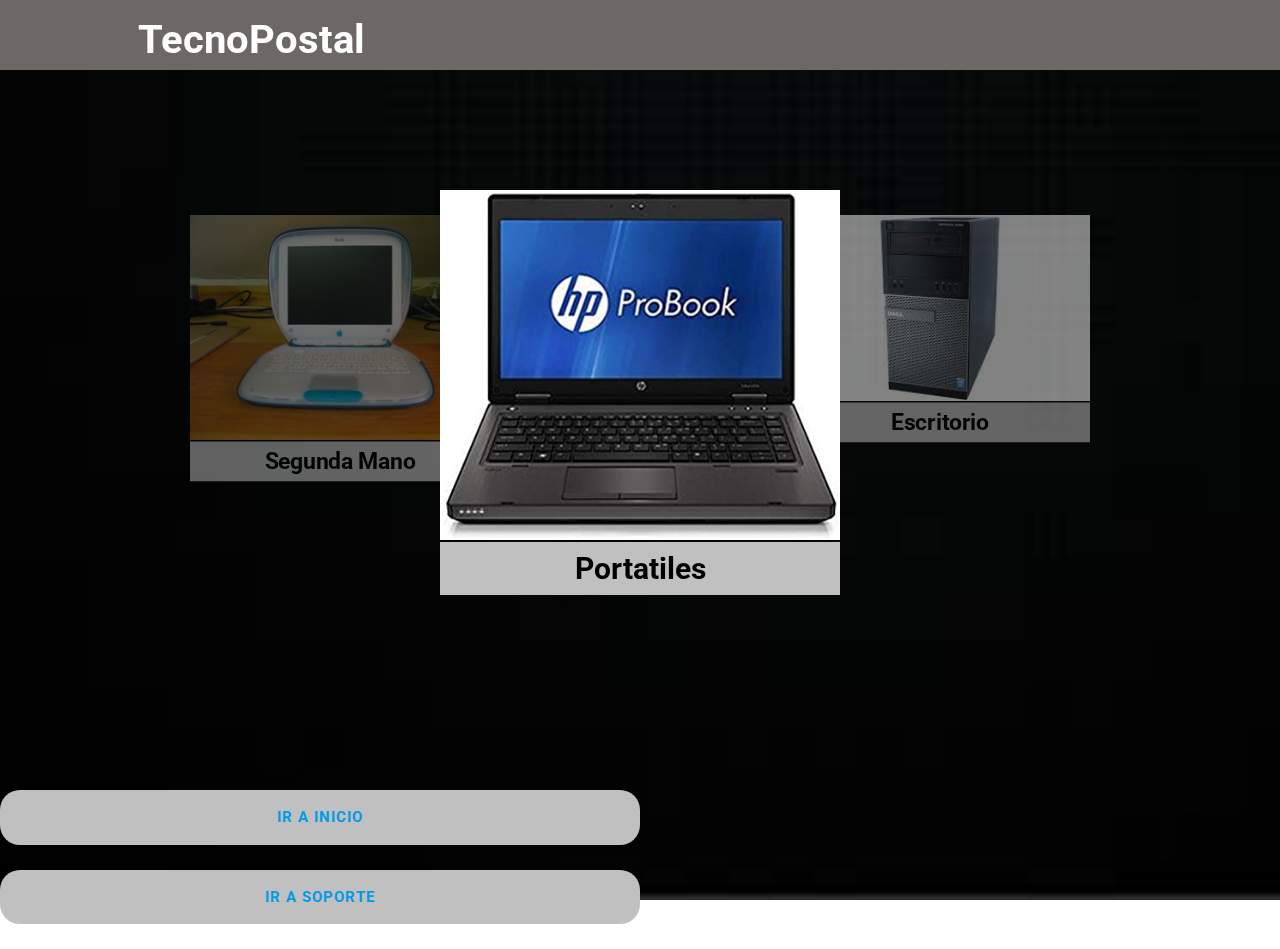
<file: index2.html>
<!DOCTYPE html>
<html lang="es">
<head>
    <meta charset="UTF-8">
    <meta http-equiv="X-UA-Compatible" content="IE=edge">
    <meta name="viewport" content="width=device-width, initial-scale=1.0">
    <link  rel="icon"   href="image/Logos y icono/TecnoPostal.png" type="image/png" />
    <!---Uso de hojas de estilo-->
    <link rel="stylesheet" href="https://cdnjs.cloudflare.com/ajax/libs/materialize/1.0.0/css/materialize.min.css">
    <link rel="stylesheet" href="css/categoria.css">
    <link rel="stylesheet" href="css/estilo.css">
    <!--Uso de hojas de javascript-->
    <title>Catalogo</title>
</head>
<body>
   <!---Comienzo de menu-->
    <header>
        <div class="ancho">
            <div class="logo">
                <p><a href="index.html">TecnoPostal</a></p>
            </div>
    </header>
    <br><br><br><br>
    
    <!--Termino de menu-->
    <div class="carousel">
        <div class="carousel-item"><img src="image/portatiles/h3.jpg"> <a href="index5.html"><h4>Portatiles</h4></a> </div>
        <div class="carousel-item"><img src="image/escritorio/del1.jpg"> <a href="index4.html"><h4>Escritorio</h4></a> </div>
        <div class="carousel-item"><img src="image/Software/ant1.jpg"> <a href="index3.html"><h4>Software</h4></a> </div>
        <div class="carousel-item"><img src="image/Servicios/img13.jpg"> <a href="index6.html"><h4>Segunda Mano</h4></a> </div>
    </div>
    <script src="js/jquery.js"></script>
    <script src="https://cdnjs.cloudflare.com/ajax/libs/materialize/1.0.0/js/materialize.min.js"></script>
    <script>
        $(document).ready(function(){
    $('.carousel').carousel();
  });
    </script>
    <div class="dos">
        <center><a href="index.html">Ir a  Inicio</a></center>
    </div>
    <div class="dos">
        <center><a href="index8.html">Ir a Soporte</a></center>
    </div>
</body>
</html>
</file>
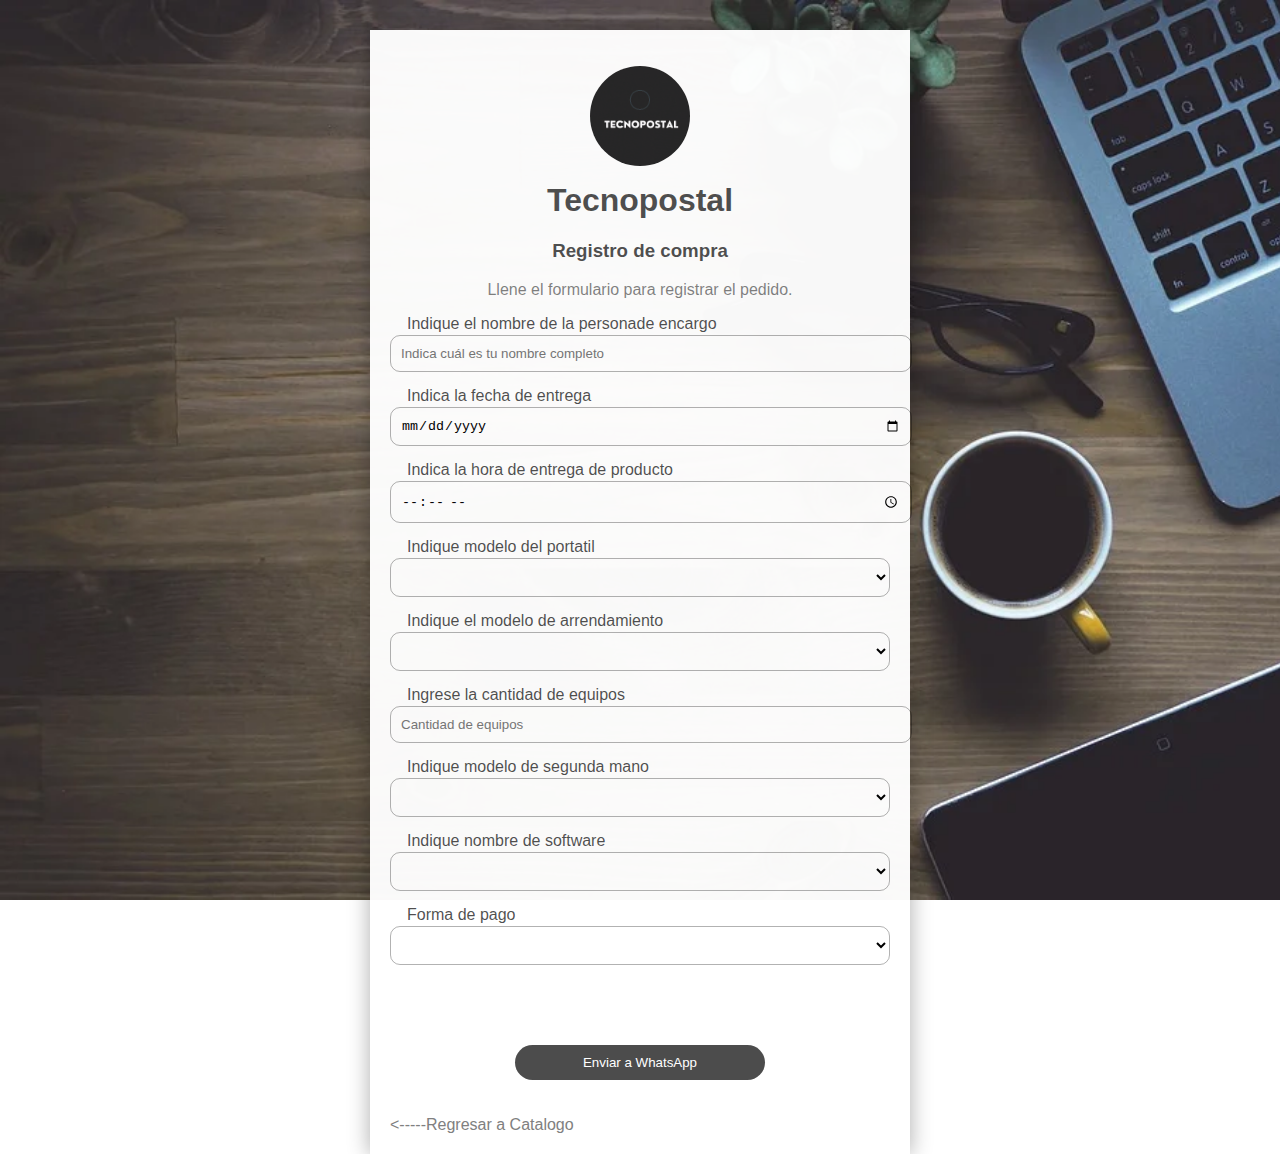
<file: index7.html>
<!DOCTYPE html>
<html lang="es">
  <head>
    <meta charset="UTF-8" />
    <meta name="viewport"content="width=device-width, initial-scale=1.0, maximum-scale=1.0"/>
    <meta http-equiv="X-UA-Compatible" content="ie=edge" />
    <script src="js/jquery.js"></script>
    <link  rel="icon"   href="image/Logos y icono/TecnoPostal.png" type="image/png" />
    <link href="https://fonts.googleapis.com/css2?family=Syne+Mono&display=swap" rel="stylesheet">
    <title>Formulario</title>
    <link rel="stylesheet" href="css/compras.css">
  </head>
  <body>
    <form action="" class="formulario">
      <a href="index.html"><img src="image/Logos y icono/TecnoPostal.gif" class="imgLogo" /></a>

      <h1 class="formulario__titulo">Tecnopostal</h1>
      <h3 class="formulario__subtitulo">Registro de compra</h3>
      <p class="formulario__parrafo">
        Llene el formulario para registrar el pedido.
      </p>
<!--Nombre de la persona que encargara-->
<label for="cliente" class="formulario__label">Indique el nombre de la personade encargo</label>
<input
  id="cliente"
  type="text"
  class="formulario__input"
  placeholder="Indica cuál es tu nombre completo"
/>
<!--Fecha de entrega de producto-->
<label for="fecha" class="formulario__label"
>Indica la fecha de entrega</label
>
<input
id="fecha"
type="date"
class="formulario__input"
pattern="[0-9]{4}-[0-9]{2}-[0-9]{2}"
/> 
<!---Hora de enetrega de producto-->
<label for="hora" class="formulario__label"
>Indica la hora de entrega de producto</label
>
<input id="hora" type="time" class="formulario__input" />

<!--Modelo de equipo portatil-->
<label for="portatil" class="formulario__label"
>Indique modelo del portatil</label>
      <select id="portatil" name="listaempleados" class="formulario__input">
          <optioN> </optioN>
        <option>Dell latitude e6400</option>
        <option>Alienware</option>
        <option>Dell inspiron</option>
        <option>HP Pavilion - 15-cw1005la</option>
        <option>HP EliteBook 8460P</option>
        <option>Hp probook 6475b</option>
        <option>Lenovo thinkpad l450a</option>
        <option>Ideapad 100-14iby</option>
        <option>Lenovo Legio y560</option>
        <option>Sony Vaio SVE14115FLW</option>
        <option>Vaio sony pcg-31311u</option>
        <option>Vaio sony sx14</option>
        <option>Asus n551</option>
        <option>Asus n751</option>
        <option>Asus STRIX G531GT-BQ095T</option>
      </select>
<!--Modelo de equipo arrendamiento-->
       <label for="arrenda" class="formulario__label"
        >Indique el modelo de arrendamiento</label
      >
      <select id="arrenda" name="listaempleados" class="formulario__input">
          <option></option>
        <option>Optiplex 9020</option>
        <option>Optiplex 7080</option>
        <option>Optiplex 9000</option>
        <option>Thinkcenter m73</option>
        <option>Thinkcenter m82</option>
        <option>Thinkcenter m720s</option>
        <option>Thinkcenter m720</option>
        <option>Prodesk 600 g1</option>
        <option>Prodesk 400 g6</option>
        <option>Prodesk 400 g3</option>
        <option>Elitedesk 800 g1</option>
      </select>
      <!--Cantidad e arrendamiento-->
      <label for="cantidad" class="formulario__label">Ingrese la cantidad de equipos</label>
      <input
        id="cantidad"
        type="text"
        class="formulario__input"
        placeholder="Cantidad de equipos"
      />
<!--Modelo de equipo Segunda mano-->
<label for="mano" class="formulario__label"
        >Indique modelo de segunda mano</label
      >
      <select id="mano" name="listaempleados" class="formulario__input">
          <option></option>
        <option>Optiplex 9020</option>
        <option>Elitedesk 800 g1</option>
        <option>HP Pavilion - 15-cw1005la</option>
        <option>Dell latitude e6400</option>
      </select>
      <!--Software Solicitado-->
       <label for="software" class="formulario__label"
        >Indique nombre de software</label
      >
      <select id="software" name="listaempleados" class="formulario__input">
        <option></option>
        <option>Avast Premiun</option>
        <option value="">ESTE Nodo 32</option>
        <option value="">Bitdefender antivirus plus </option>
        <option value="">McAffe total protección</option>
        <option value="">Kasperky antivirus</option>
        <option value="">Windows 10</option>
        <option value="">Windows 8</option>
        <option value="">Windows 8.1</option>
        <option value="">Office 2016 professional plus</option>
        <option value="">Office 2019 profeccional plus</option>
        <option value="">Office 365 personal</option>
      </select>
      
    <!--Formato de pago-->
      <label for="pago" class="formulario__label"
        >Forma de pago</label
      >
      <select id="pago" name="listaservicios" class="formulario__input">
        <option></option>
        <option>Tarjeta de Credito(12 meses sin intereses)</option>
        <option>Efectivo</option>
        <option>Tarjeta de debito</option>
      </select>
  

      <div id="respuesta"></div>
      
      <button id="submit" class="formulario__submit">Enviar a WhatsApp</button>
      <br><br>
      <a href="index2.html"><-----Regresar a Catalogo</a>
    </form>
    <script src="js/compras.js"></script>
  </body>
</html>
</file>
<file: css/categoria.css>
body
{
    margin: 0;
    padding: 0;
     background: url(../image/Banner/cate.jpg);
  background-repeat: no-repeat; /*No se repita*/
  background-size: cover; /*imagen de fondo al 10 de ancho*/
  background-attachment: fixed; /*posicion fija de imagen*/
}
.carousel 
{
    transform: translateY(-150px);
    height: 700px;
    perspective: 600px;

}
.carousel .carousel-item 
{
    width: 400px;
}
.carousel .carousel-item  img  
{
    width: 100%;
}
.carousel .carousel-item  h4
{
    margin: -5px 0 0;
    padding: 0;
    background: silver;
    color:#000; 
    box-sizing: border-box;
    padding: 10px 5px;
    font-weight: bold;
    font-size: 2em;
    text-align: center;
}
::-webkit-scrollbar
{
    width: 10px;
}
::-webkit-scrollbar-track
{
    background:#444;
    border-radius: 20px;
}
::-webkit-scrollbar-thumb
{
    background: #fff;
    border-radius: 20px;
}
.dos  
{
    background: silver;
    text-decoration: none;
    color: #fff;
    text-transform: uppercase;
    font-weight: bold;
    padding: 16px 50px;
    letter-spacing: 1px;
    width: 50%;
    border-radius: 20px;
    text-align: center;
    margin-bottom: 25px;
}
.dos:hover
{
   background: #5c6552;
   transition: .5s; 
}
</file>
<file: css/estilo.css>
@import url('https://fonts.googleapis.com/css2?family=Roboto:wght@300&display=swap');
*{
    margin: 0;
    padding: 0;
}
header{
    width: 100%;
    background: rgba(121, 114, 112, 0.9);
    height: 70px;
    position: fixed;
}
.ancho 
{
    width: 80%;
    height: 70px;
    /*background: red;*/
    margin: auto;
}
.logo
{
    width: 30%;
    height: 70px;
    /*background: blue;*/
    float: left;
    padding: 10px;
    box-sizing: border-box;
    
}
.logo p a {
    color:#fff;
    font-size: 40px;
    text-decoration: none;
    font-weight: bold;
    font-family: 'Roboto', sans-serif;
}
nav{
    width: 70%;
    height: 70px;
   /* background: olive;*/
    float: left;
    text-align:right;
    padding-top: 24px;
    box-sizing: border-box; 
}

nav ul li 
{
    display: inline;

}
nav ul li a 
{
    color: #fff; 
    font-size: 12px;
    text-decoration: none;
    text-transform: uppercase;
    padding-left: 15px;
    font-weight: bold;
    letter-spacing: 1px;
    
    font-family: 'Roboto', sans-serif;
}
nav ul li a:hover{
    color:#444;

}
.uno 
{
    color:#fff;
    font-size: 12px;
    text-decoration: none;
    font-weight: bold;
    font-family: 'Roboto', sans-seri
}
::-webkit-scrollbar
{
    width: 10px;
}
::-webkit-scrollbar-track
{
    background:#444;
    border-radius: 20px;
}
::-webkit-scrollbar-thumb
{
    background: #fff;
    border-radius: 20px;
}
</file>
<file: css/compras.css>
*Formulario*/
* {
    box-sizing: border-box;
  }
  body {
    margin: 0;
    font-family: 'Roboto', sans-serif;
    background-size: 100vw 100vh;
    background-attachment: fixed;
  }
  .formulario {
    width: 500px;
    max-width: 100%;
    margin: auto;
    margin-top: 30px;
    padding: 20px;
    box-shadow: 0 0 20px 1px rgba(0, 0, 0, 0.3);
    position: relative;
    background: rgba(255, 255, 255, 0.97);
  }
  
  .imgLogo {
    width: 100px;
    height: 100px;
    border-radius: 150px;
    display: block;
    margin: auto;
    margin-top: 1em;
    margin-bottom: 1em;
    /*border: 1px solid rgba(109, 86, 10, 0.7);*/
  }
  
  .formulario__titulo,
  .formulario__subtitulo,
  .formulario__parrafo {
    text-align: center;
    margin-top: 0;
  }
  .formulario__titulo,
  .formulario__subtitulo {
    color: rgba(0, 0, 0, 0.7);
  }
  .formulario__parrafo {
    color: rgba(0, 0, 0, 0.5);
  }
  .formulario__input,
  .formulario__label {
    display: block;
    width: 100%;
    font-size: 1, 3em;
  }
  .formulario__input {
    padding: 10px;
    background: transparent;
    /* puedo colocar otro color pero con transparencia asi: background: rgba(0,0,0,0.1) porque sino no se ven las label, aunque ya no es necesario porque ya no estan sobre los input y ademas le quite el z-index*/
    border: 1px solid rgba(0, 0, 0, 0.3);
    margin-bottom: 15px;
    border-radius: 10px;
  }
  .formulario__input:focus {
    /*outline: 1px solid rgba(0,0,0,0.7);*/
    outline: none;
    box-shadow: 0px 0px 2px rgba(0, 0, 0, 0.7);
  }
  /*.formulario__input:focus + .formulario__label{
      margin-top: -120px;
  }*/
  .formulario__label {
    padding-left: 15px;
    /*position: absolute;*/
    /*margin-top: -78px;*/
    /*z-index: -20;*/
    color: rgba(0, 0, 0, 0.7);
    /*transition: all 0.2s;*/
    margin: 2px;
  }
  .formulario__submit {
    background: rgba(0, 0, 0, 0.7);
    color: white;
    padding: 10px 20px;
    cursor: pointer;
    border: none;
    border-radius: 20px;
    display: block;
    width: 50%;
    font-size: 1, 3em;
  }
  
  /*Centrar los campos del formulario (Los input y el boton de Enviar al WhatsApp, que tambien es un input)*/
  
  .formulario__input,
  .formulario__submit {
    margin-left: auto;
    margin-right: auto;
  }
  
  /*.fijar {
      margin-top: -120px;
  } */
  
  /* respuesta del formulario */
  #respuesta {
    width: 100%;
    height: 50px;
    margin: 5px;
    padding: 5px;
  }
  #respuesta.fail {
    color: red;
  }
  #respuesta.send {
    color: green;
  }
  /*Fuera de menu*/
a
{
  font-size: 16px;
  text-decoration: none;
  color: gray;
  font-family: 'Roboto', sans-serif;
}
a:hover
{
  transition: .5s;
  color: black;
  text-align: left;
  

}
body
{
  background: url(../image/fondos/workspace-1280538_960_720.webp);
  background-repeat: no-repeat; /*No se repita*/
  background-size: cover; /*imagen de fondo al 10 de ancho*/
  background-attachment: fixed; /*posicion fija de imagen*/
}
::-webkit-scrollbar
{
    width: 10px;
}
::-webkit-scrollbar-track
{
    background:#444;
    border-radius: 20px;
}
::-webkit-scrollbar-thumb
{
    background: #fff;
    border-radius: 20px;
}
@import url('https://fonts.googleapis.com/css2?family=Roboto:wght@300&display=swap');
</file>
